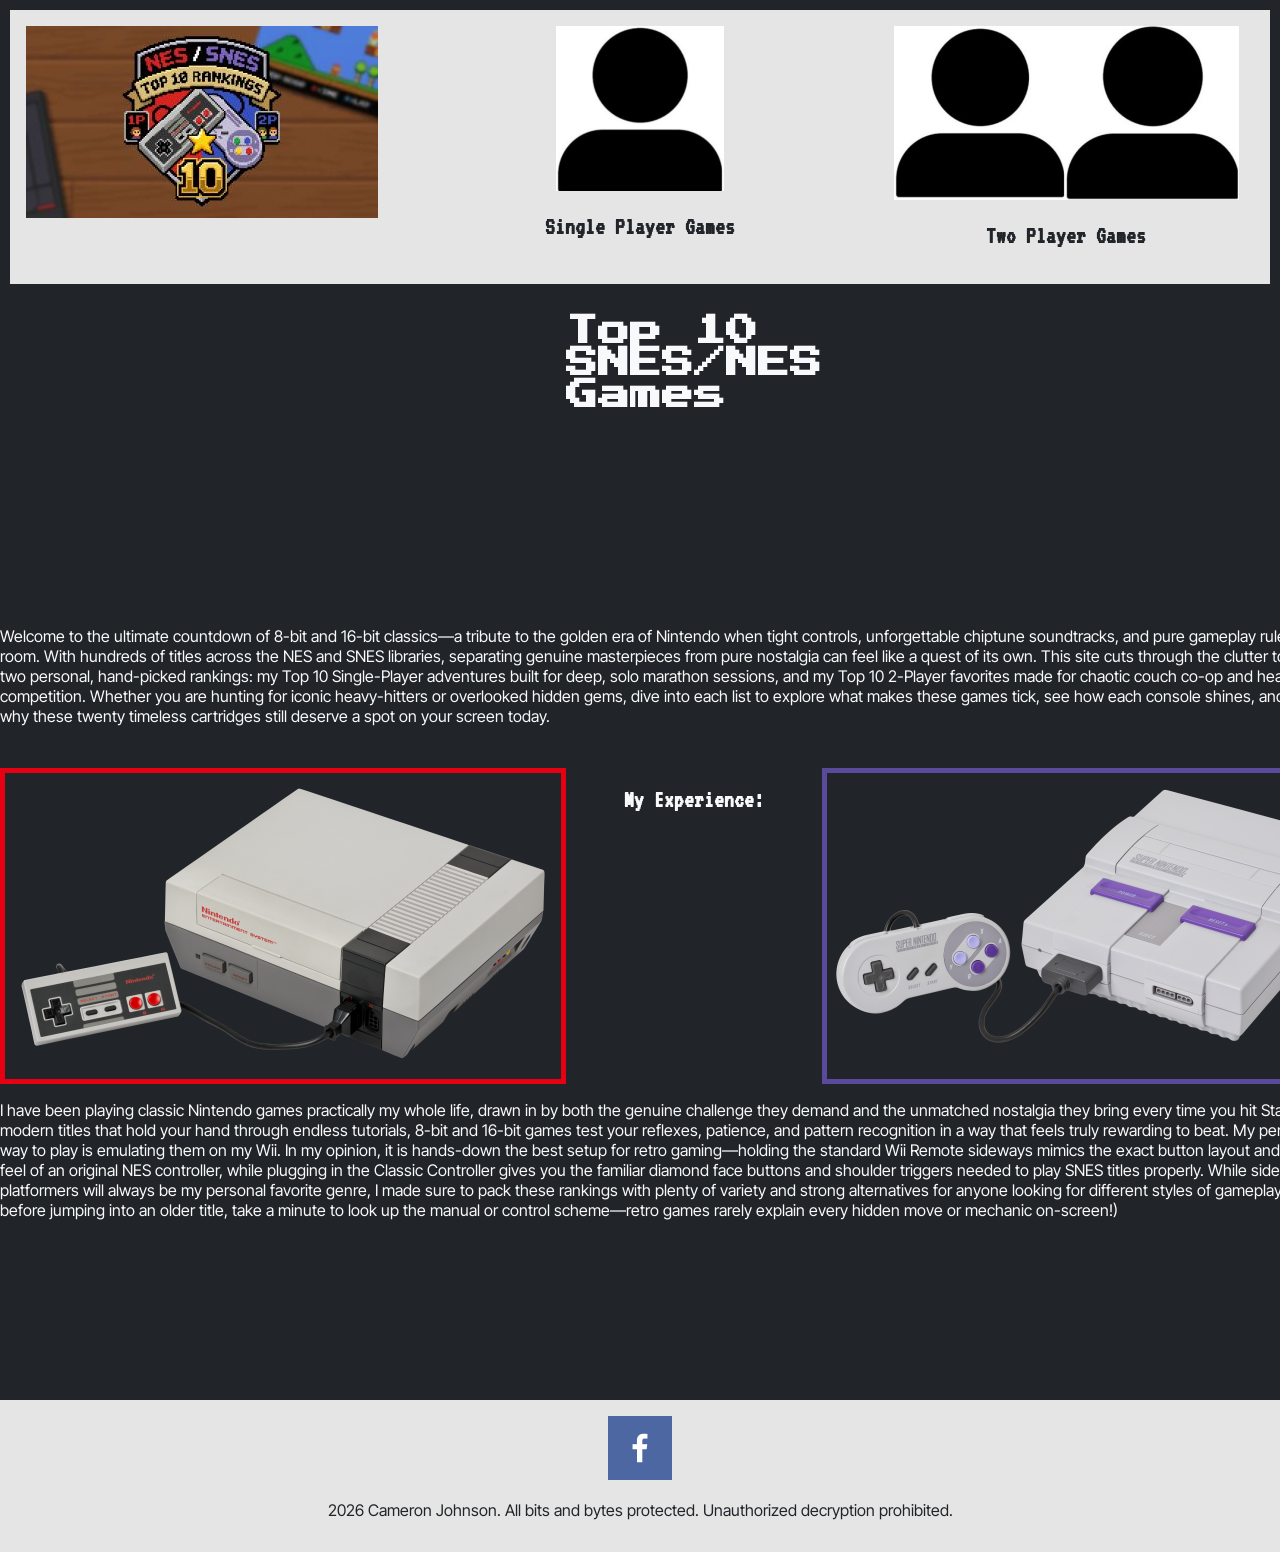
<file: index.html>
<!DOCTYPE html>
<html lang="en">
<head>
    <meta charset="UTF-8">
    <meta name="viewport" content="width=device-width, initial-scale=1.0">
    <title>Top 10 SNES/NES</title>
    <link rel="stylesheet" href="styles.css">

</head>
<body>
     <header> 
        <img src="images/top_10_nessnes.jpg" alt="Top 10 SNES/NES Games" id="logo">
        <div>
            <img src="images/single.png" alt="Single Player" class="tabs">
            <h2>
                Single Player Games
            </h2>
        </div>
        <div>
            <img src="images/two.png" alt="Two Player" class="tabs">
            <h2>
                Two Player Games
            </h2>
        </div>
     </header>
    <main id="home_main">
        <div id="home_header">
        <h1>Top 10 SNES/NES Games</h1>
        </div>
        <div id="home_intro">
            <p>
                Welcome to the ultimate countdown of 8-bit and 16-bit classics—a tribute to the golden era of Nintendo when tight controls, unforgettable chiptune soundtracks, and pure gameplay ruled the living room.
                 With hundreds of titles across the NES and SNES libraries, separating genuine masterpieces from pure nostalgia can feel like a quest of its own. 
                 This site cuts through the clutter to bring you two personal, hand-picked rankings: my Top 10 Single-Player adventures built for deep, solo marathon sessions, and my Top 10 2-Player favorites made for chaotic couch co-op and head-to-head competition. 
                 Whether you are hunting for iconic heavy-hitters or overlooked hidden gems, dive into each list to explore what makes these games tick, see how each console shines, and discover why these twenty timeless cartridges still deserve a spot on your screen today.
            </p>
        </div>
        <div id="nes_console">
            <img src="images/NES-Console-Set.png" alt="NES Console">
        </div>
        <div id="snes_console">
            <img src="images/SNES-Mod1-Console-Set.png" alt="SNES Console">
        </div>
        <div id="my_experience_title">
            <h2>My Experience:</h2>
        </div>
        <div id="my_experience_par">
            <p>
                I have been playing classic Nintendo games practically my whole life, drawn in by both the genuine challenge they demand and the unmatched nostalgia they bring every time you hit Start. 
                Unlike modern titles that hold your hand through endless tutorials, 8-bit and 16-bit games test your reflexes, patience, and pattern recognition in a way that feels truly rewarding to beat. 
                My personal go-to way to play is emulating them on my Wii. 
                In my opinion, it is hands-down the best setup for retro gaming—holding the standard Wii Remote sideways mimics the exact button layout and comfortable feel of an original NES controller, while plugging in the Classic Controller gives you the familiar diamond face buttons and shoulder triggers needed to play SNES titles properly. 
                While side-scrolling platformers will always be my personal favorite genre, I made sure to pack these rankings with plenty of variety and strong alternatives for anyone looking for different styles of gameplay. 
                (Pro tip: before jumping into an older title, take a minute to look up the manual or control scheme—retro games rarely explain every hidden move or mechanic on-screen!)
            </p>
        </div>
    </main>
     <footer>
        <div id="social">
        <a href="https://www.facebook.com/cameron.johnson.599447"><img src="images/facebook.png"></a>
        <p>
            2026 Cameron Johnson. All bits and bytes protected. Unauthorized decryption prohibited.
        </p> 
        </div>
     </footer>
</body>
</html>
</file>
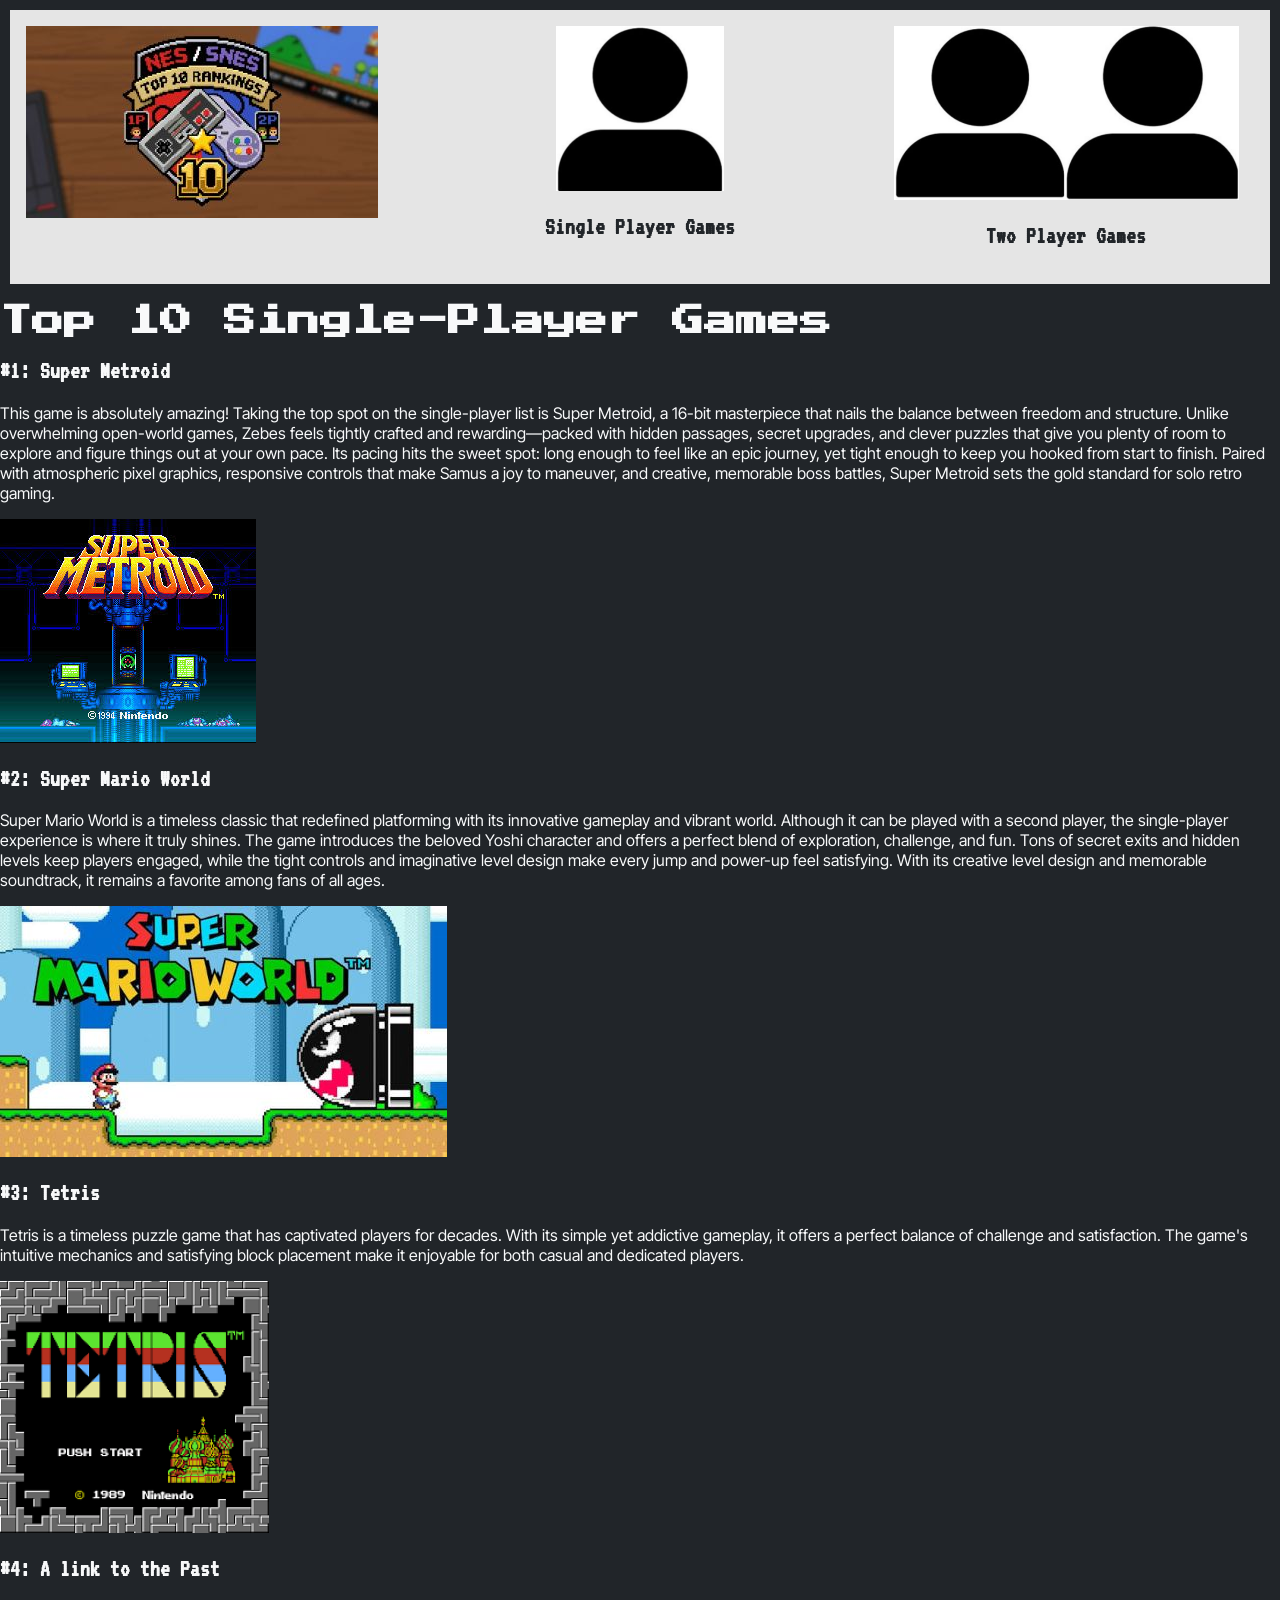
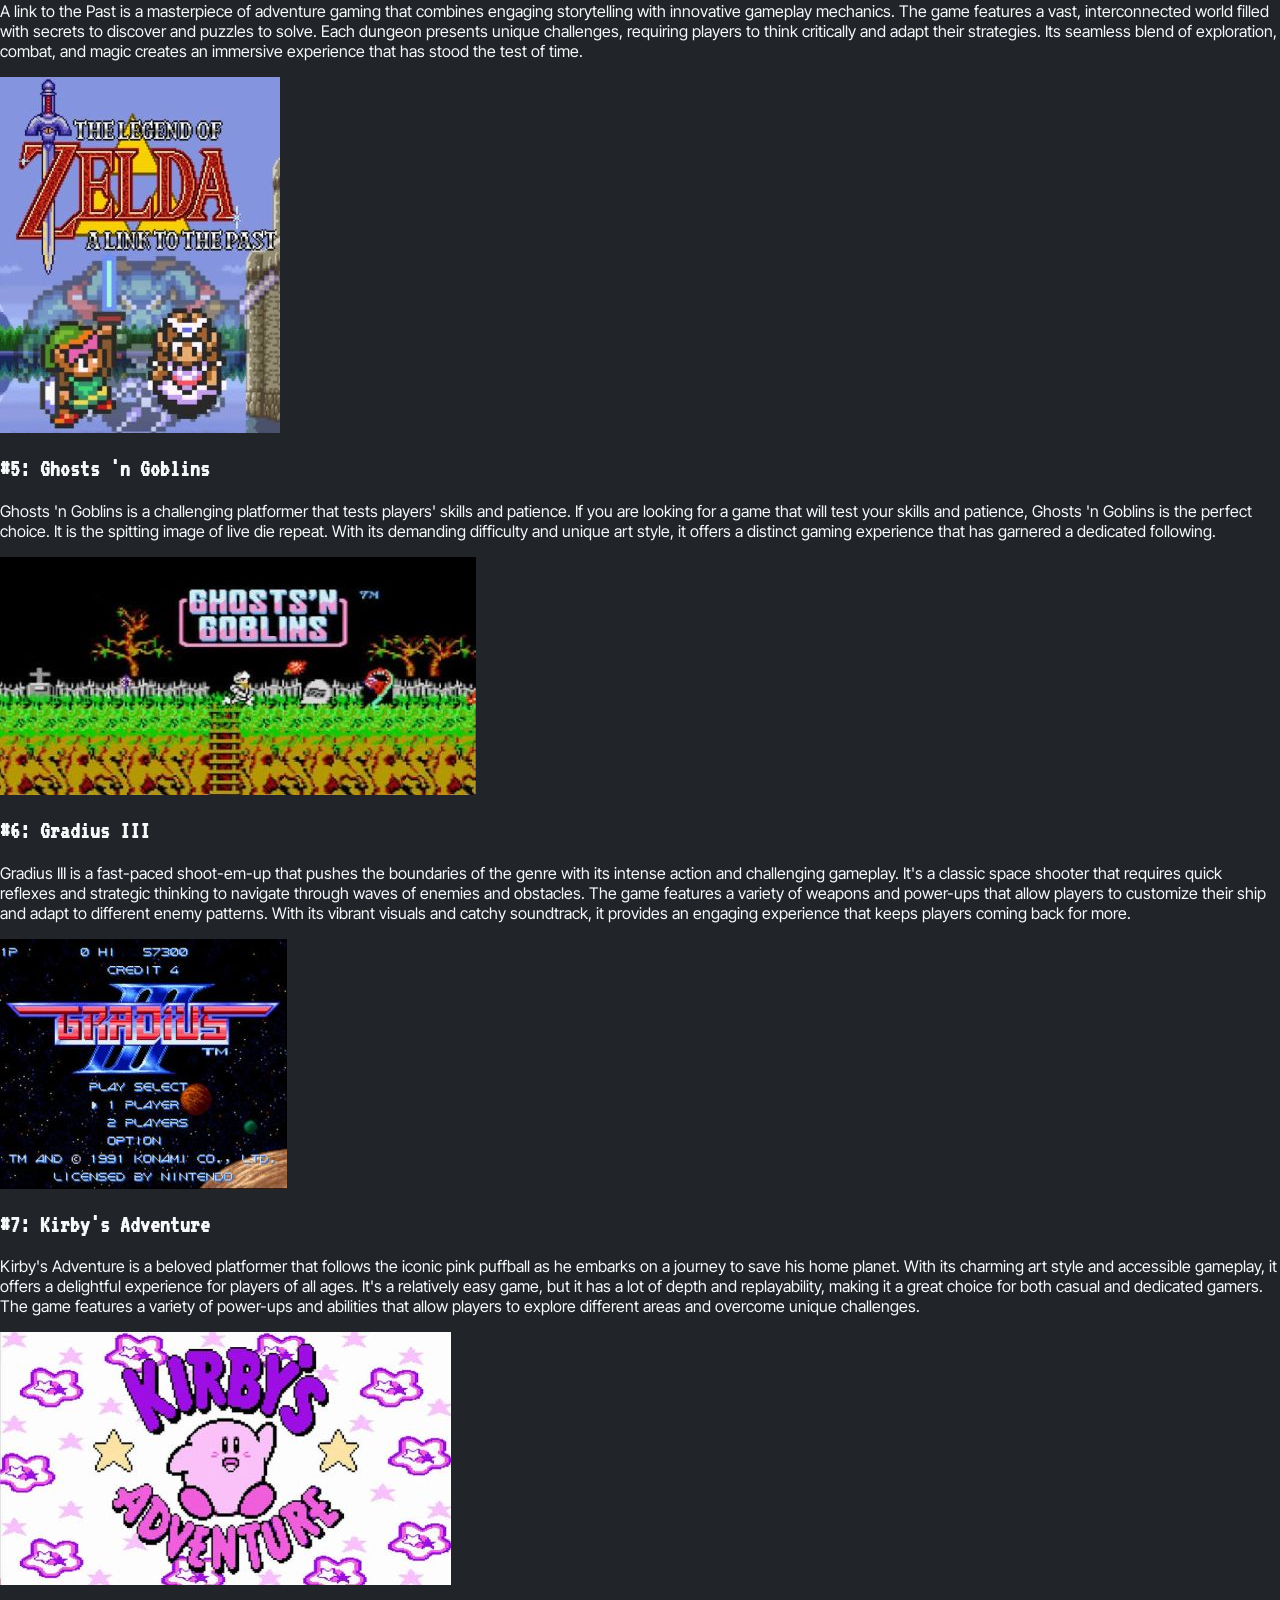
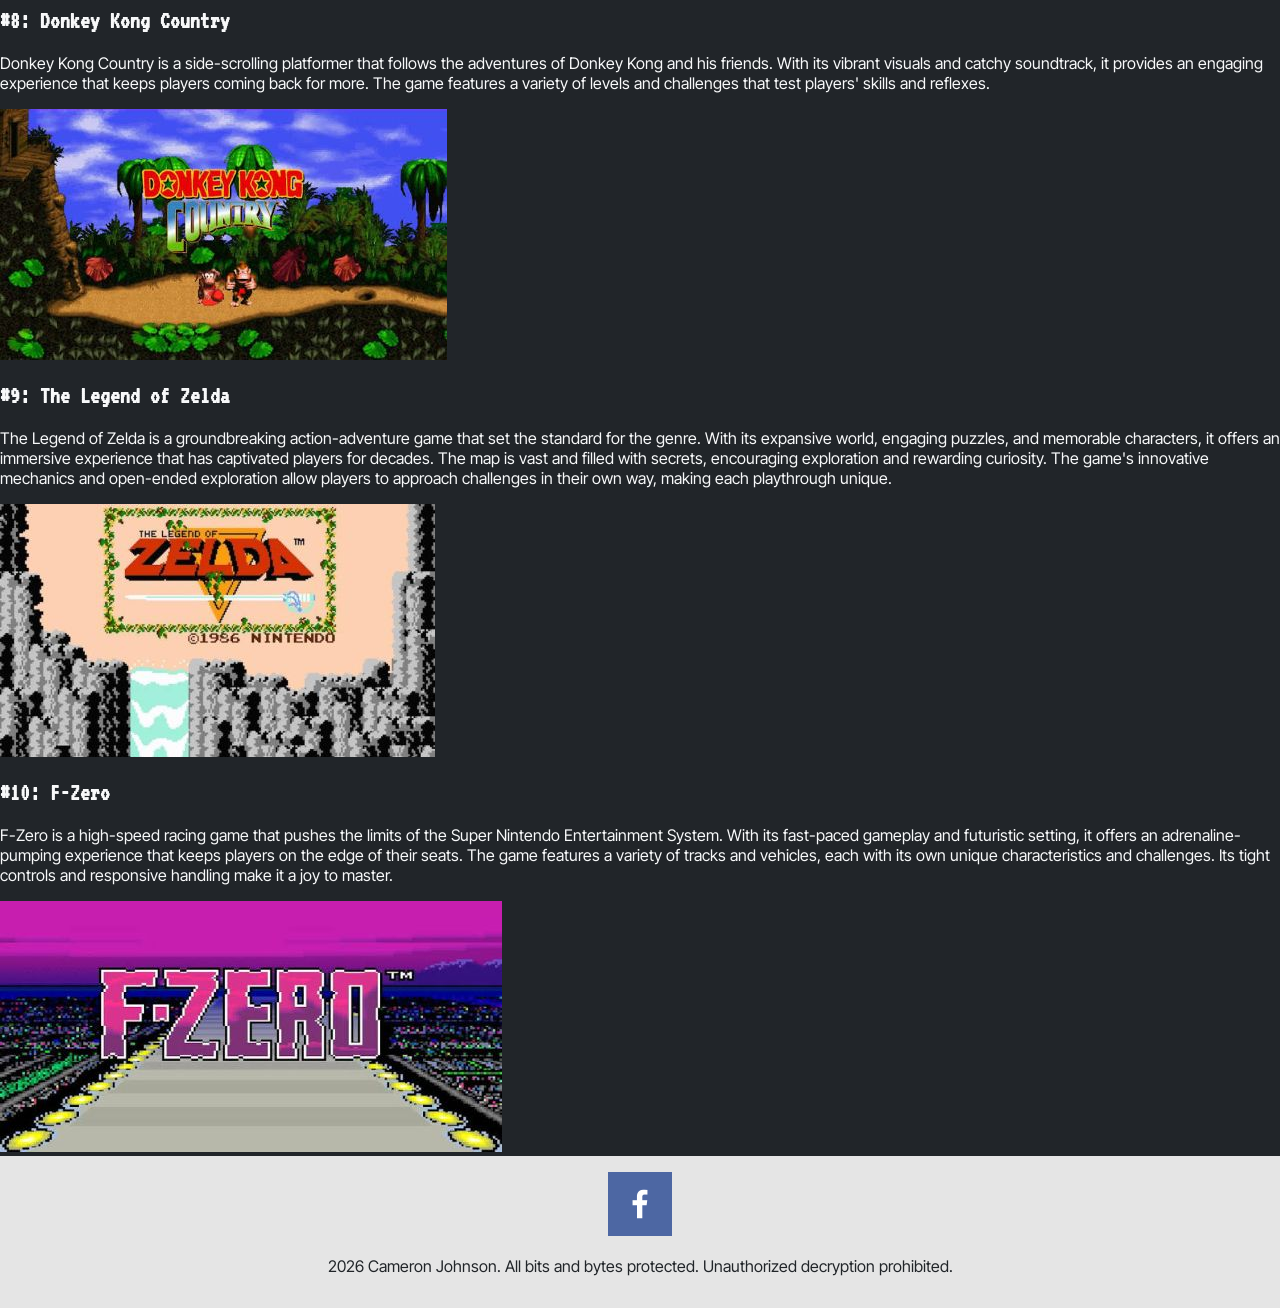
<file: single_player.html>
<!DOCTYPE html>
<html lang="en">
<head>
    <meta charset="UTF-8">
    <meta name="viewport" content="width=device-width, initial-scale=1.0">
    <title>Top 10 Single-Player</title>
    <link rel="stylesheet" href="styles.css">

</head>
<body>
     <header>
        <img src="images/top_10_nessnes.jpg" alt="Top 10 SNES/NES Games">
        <div>
            <img src="images/single.png" alt="Single Player">
            <h2>
                Single Player Games
            </h2>
        </div>
        <div>
            <img src="images/two.png" alt="Two Player">
            <h2>
                Two Player Games
            </h2>
        </div>
     </header>
    <main class="single_two_main">
        <div>
            <h1>Top 10 Single-Player Games</h1>
        </div>
        <div>
            <h2>#1: Super Metroid</h2>
            <p>
                This game is absolutely amazing! 
                Taking the top spot on the single-player list is Super Metroid, a 16-bit masterpiece that nails the balance between freedom and structure. 
                Unlike overwhelming open-world games, Zebes feels tightly crafted and rewarding—packed with hidden passages, secret upgrades, and clever puzzles that give you plenty of room to explore and figure things out at your own pace. 
                Its pacing hits the sweet spot: long enough to feel like an epic journey, yet tight enough to keep you hooked from start to finish. 
                Paired with atmospheric pixel graphics, responsive controls that make Samus a joy to maneuver, and creative, memorable boss battles, Super Metroid sets the gold standard for solo retro gaming.
            </p>
            <img src="images/super_metroid.jpg" alt="Super Metroid">
        </div>
        <div>
            <h2>#2: Super Mario World</h2>
            <p>
                Super Mario World is a timeless classic that redefined platforming with its innovative gameplay and vibrant world. 
                Although it can be played with a second player, the single-player experience is where it truly shines.
                The game introduces the beloved Yoshi character and offers a perfect blend of exploration, challenge, and fun. 
                Tons of secret exits and hidden levels keep players engaged, while the tight controls and imaginative level design make every jump and power-up feel satisfying.
                With its creative level design and memorable soundtrack, it remains a favorite among fans of all ages.
            </p>
            <img src="images/super_mario_world.jpg" alt="Super Mario World">
        </div>
        <div>
            <h2>#3: Tetris</h2>
            <p>
                Tetris is a timeless puzzle game that has captivated players for decades. 
                With its simple yet addictive gameplay, it offers a perfect balance of challenge and satisfaction. 
                The game's intuitive mechanics and satisfying block placement make it enjoyable for both casual and dedicated players.
            </p>
            <img src="images/tetris.png" alt="Tetris">
        </div>
        <div>
            <h2>#4: A link to the Past</h2>
            <p>
                A link to the Past is a masterpiece of adventure gaming that combines engaging storytelling with innovative gameplay mechanics. 
                The game features a vast, interconnected world filled with secrets to discover and puzzles to solve. 
                Each dungeon presents unique challenges, requiring players to think critically and adapt their strategies.
                Its seamless blend of exploration, combat, and magic creates an immersive experience that has stood the test of time.
            </p>
            <img src="images/link_to_the_past.jpg" alt="A Link to the Past">
        </div>
        <div>
            <h2>#5: Ghosts 'n Goblins</h2>
            <p>
                Ghosts 'n Goblins is a challenging platformer that tests players' skills and patience. 
                If you are looking for a game that will test your skills and patience, Ghosts 'n Goblins is the perfect choice.
                It is the spitting image of live die repeat.
                With its demanding difficulty and unique art style, it offers a distinct gaming experience that has garnered a dedicated following.
            </p>
            <img src="images/ghosts_n_goblins.jpg" alt="Ghosts 'n Goblins">
        </div>
        <div>
            <h2>#6: Gradius III</h2>
            <p>
                Gradius III is a fast-paced shoot-em-up that pushes the boundaries of the genre with its intense action and challenging gameplay. 
                It's a classic space shooter that requires quick reflexes and strategic thinking to navigate through waves of enemies and obstacles.
                The game features a variety of weapons and power-ups that allow players to customize their ship and adapt to different enemy patterns. 
                With its vibrant visuals and catchy soundtrack, it provides an engaging experience that keeps players coming back for more.
            </p>
            <img src="images/gradius_III.jpg" alt="Gradius III">
        </div>
        <div>
            <h2>#7: Kirby's Adventure</h2>
            <p>
                Kirby's Adventure is a beloved platformer that follows the iconic pink puffball as he embarks on a journey to save his home planet. 
                With its charming art style and accessible gameplay, it offers a delightful experience for players of all ages. 
                It's a relatively easy game, but it has a lot of depth and replayability, making it a great choice for both casual and dedicated gamers.
                The game features a variety of power-ups and abilities that allow players to explore different areas and overcome unique challenges.
            </p>
            <img src="images/kirbys_adventure.jpg" alt="Kirby's Adventure">
        </div>
        <div>
            <h2>#8: Donkey Kong Country</h2>
            <p>
                Donkey Kong Country is a side-scrolling platformer that follows the adventures of Donkey Kong and his friends. 
                With its vibrant visuals and catchy soundtrack, it provides an engaging experience that keeps players coming back for more. 
                The game features a variety of levels and challenges that test players' skills and reflexes.
            </p>
            <img src="images/donkey_kong.jpg" alt="Donkey Kong Country">
        </div>
        <div>
            <h2>#9: The Legend of Zelda</h2>
            <p>
                The Legend of Zelda is a groundbreaking action-adventure game that set the standard for the genre. 
                With its expansive world, engaging puzzles, and memorable characters, it offers an immersive experience that has captivated players for decades. 
                The map is vast and filled with secrets, encouraging exploration and rewarding curiosity.
                The game's innovative mechanics and open-ended exploration allow players to approach challenges in their own way, making each playthrough unique.
            </p>
            <img src="images/zelda.jpg" alt="The Legend of Zelda">
        </div>
        <div>
            <h2>#10: F-Zero</h2>
            <p>
                F-Zero is a high-speed racing game that pushes the limits of the Super Nintendo Entertainment System. 
                With its fast-paced gameplay and futuristic setting, it offers an adrenaline-pumping experience that keeps players on the edge of their seats. 
                The game features a variety of tracks and vehicles, each with its own unique characteristics and challenges.
                Its tight controls and responsive handling make it a joy to master.
            </p>
            <img src="images/f_zero.jpg" alt="F-Zero">
        </div>
    </main>
     <footer>
        <div id="social">
        <a href="https://www.facebook.com/cameron.johnson.599447"><img src="images/facebook.png"></a>
        <p>
            2026 Cameron Johnson. All bits and bytes protected. Unauthorized decryption prohibited.
        </p> 
        </div>
     </footer>
</body>
</html>
</file>
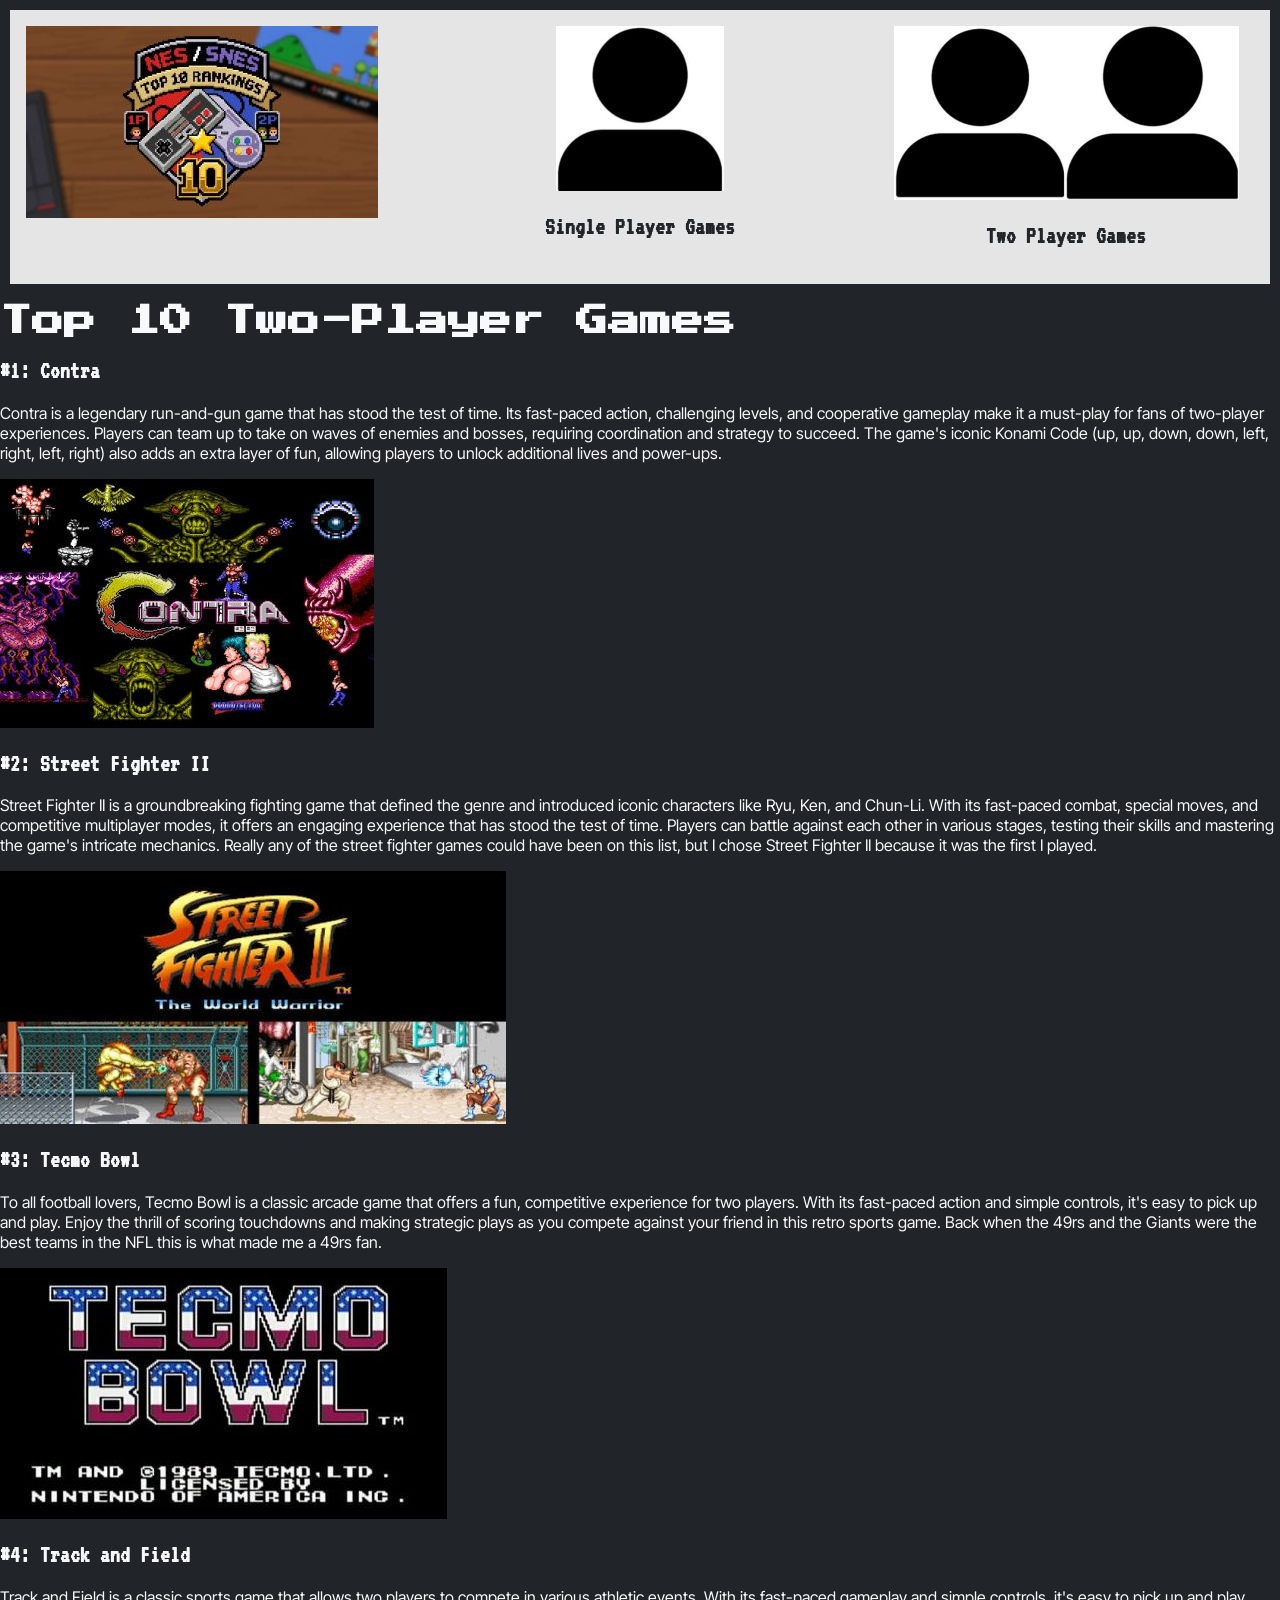
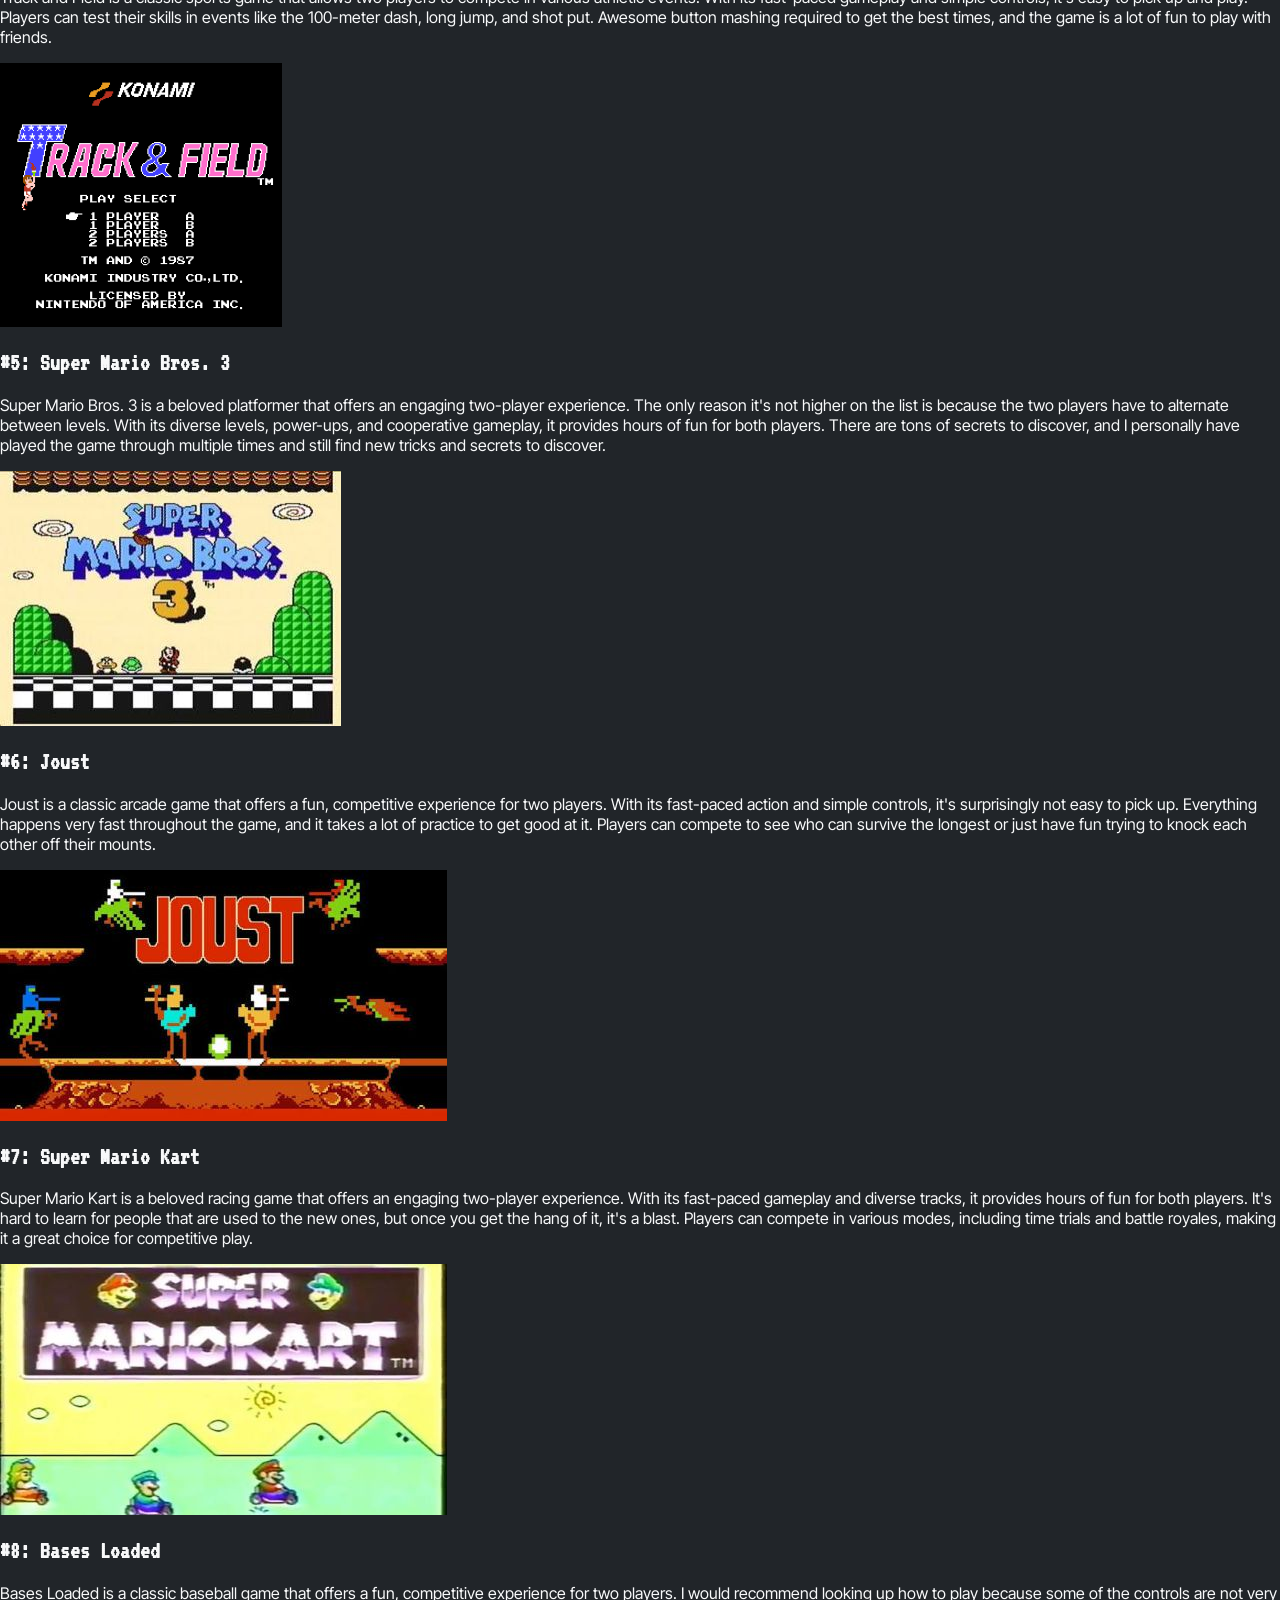
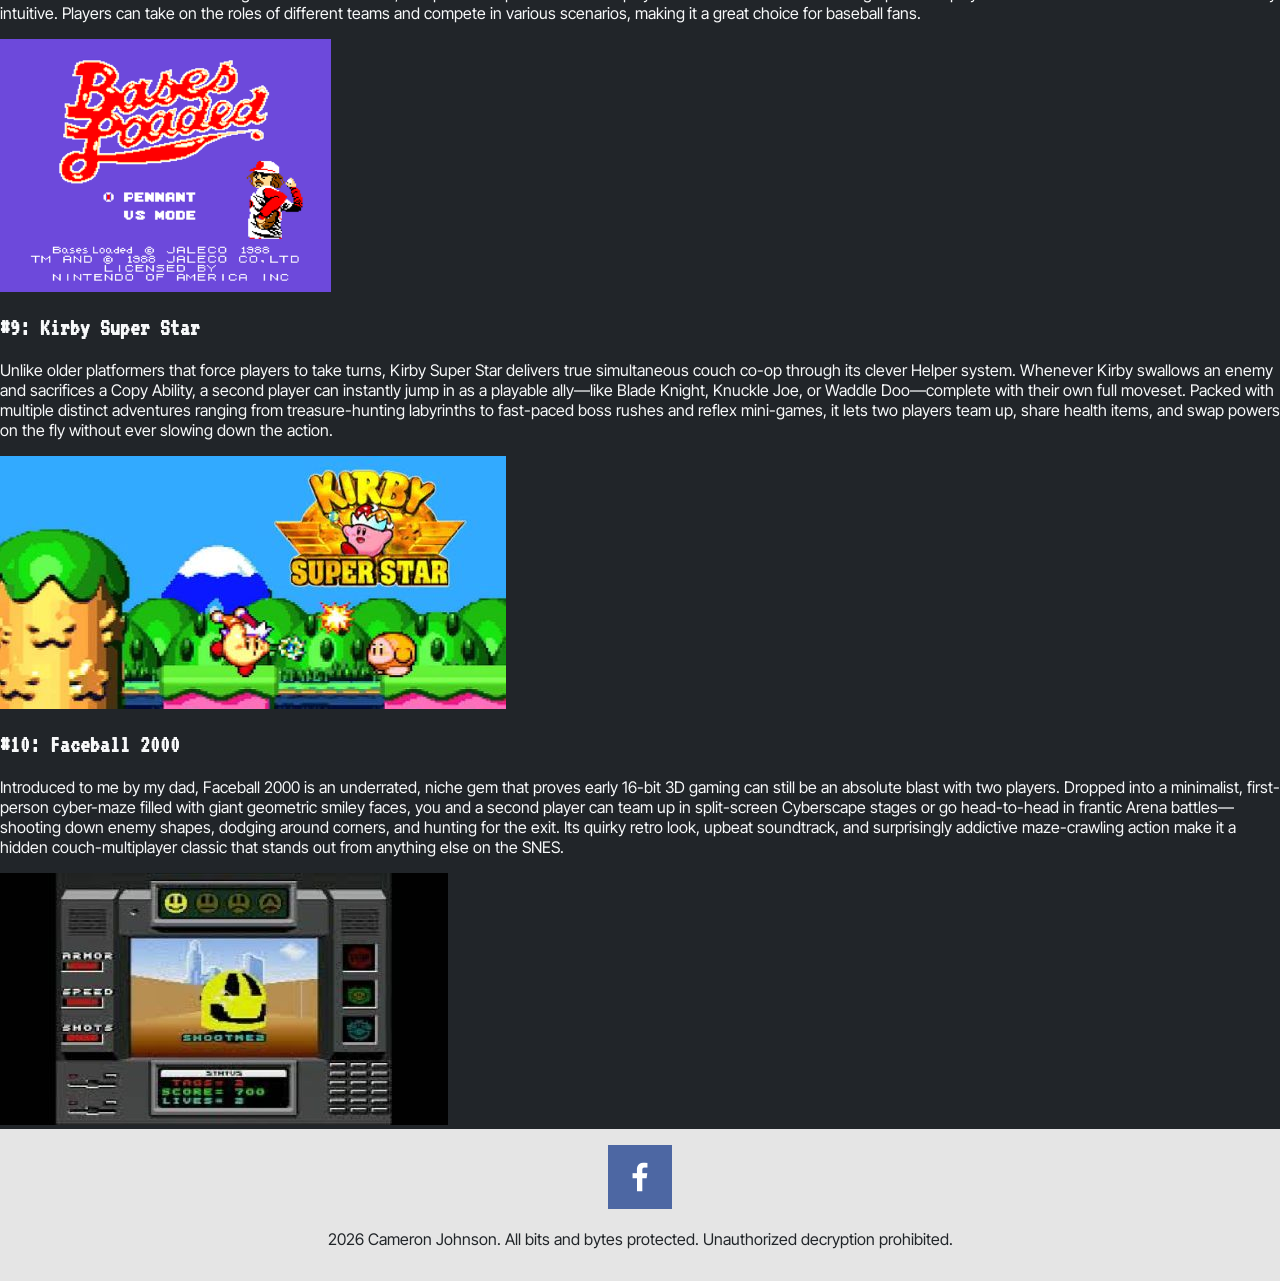
<file: two_player.html>
<!DOCTYPE html>
<html lang="en">
<head>
    <meta charset="UTF-8">
    <meta name="viewport" content="width=device-width, initial-scale=1.0">
    <title>Top 10 Two-Player</title>
    <link rel="stylesheet" href="styles.css">

</head>
<body>
     <header>
        <img src="images/top_10_nessnes.jpg" alt="Top 10 SNES/NES Games">
        <div>
            <img src="images/single.png" alt="Single Player">
            <h2>
                Single Player Games
            </h2>
        </div>
        <div>
            <img src="images/two.png" alt="Two Player">
            <h2>
                Two Player Games
            </h2>
        </div>
     </header>
    <main class="single_two_main">
        <div>
            <h1>Top 10 Two-Player Games</h1>
        </div>
        <div>
            <h2>#1: Contra</h2>
            <p>
                Contra is a legendary run-and-gun game that has stood the test of time. 
                Its fast-paced action, challenging levels, and cooperative gameplay make it a must-play for fans of two-player experiences. 
                Players can team up to take on waves of enemies and bosses, requiring coordination and strategy to succeed. 
                The game's iconic Konami Code (up, up, down, down, left, right, left, right) also adds an extra layer of fun, allowing players to unlock additional lives and power-ups.
            </p>
            <img src="images/contra.jpg" alt="Contra">
        </div>
        <div>
            <h2>#2: Street Fighter II</h2>
            <p>
                Street Fighter II is a groundbreaking fighting game that defined the genre and introduced iconic characters like Ryu, Ken, and Chun-Li. 
                With its fast-paced combat, special moves, and competitive multiplayer modes, it offers an engaging experience that has stood the test of time. 
                Players can battle against each other in various stages, testing their skills and mastering the game's intricate mechanics.
                Really any of the street fighter games could have been on this list, but I chose Street Fighter II because it was the first I played.
            </p>
            <img src="images/street_fighter_II.jpg" alt="Street Fighter II">
        </div>
        <div>
            <h2>#3: Tecmo Bowl</h2>
            <p>
                To all football lovers, Tecmo Bowl is a classic arcade game that offers a fun, competitive experience for two players. 
                With its fast-paced action and simple controls, it's easy to pick up and play. 
                Enjoy the thrill of scoring touchdowns and making strategic plays as you compete against your friend in this retro sports game.
                Back when the 49rs and the Giants were the best teams in the NFL this is what made me a 49rs fan.
            </p>
            <img src="images/tecmo_bowl.jpg" alt="Tecmo Bowl">
        </div>
        <div>
            <h2>#4: Track and Field</h2>
            <p>
                Track and Field is a classic sports game that allows two players to compete in various athletic events. 
                With its fast-paced gameplay and simple controls, it's easy to pick up and play. 
                Players can test their skills in events like the 100-meter dash, long jump, and shot put.
                Awesome button mashing required to get the best times, and the game is a lot of fun to play with friends.
            </p>
            <img src="images/track_and_field.png" alt="Track and Field">
        </div>
        <div>
            <h2>#5: Super Mario Bros. 3</h2>
            <p>
                Super Mario Bros. 3 is a beloved platformer that offers an engaging two-player experience. 
                The only reason it's not higher on the list is because the two players have to alternate between levels. 
                With its diverse levels, power-ups, and cooperative gameplay, it provides hours of fun for both players. 
                There are tons of secrets to discover, and I personally have played the game through multiple times and still find new tricks and secrets to discover.
            </p>
            <img src="images/super_mario_bros_3.jpg" alt="Super Mario Bros. 3">
        </div>
        <div>
            <h2>#6: Joust</h2>
            <p>
                Joust is a classic arcade game that offers a fun, competitive experience for two players. 
                With its fast-paced action and simple controls, it's surprisingly not easy to pick up.
                Everything happens very fast throughout the game, and it takes a lot of practice to get good at it. 
                Players can compete to see who can survive the longest or just have fun trying to knock each other off their mounts.
            </p>
            <img src="images/joust.jpg" alt="Joust">
        </div>
        <div>
            <h2>#7: Super Mario Kart</h2>
            <p>
                Super Mario Kart is a beloved racing game that offers an engaging two-player experience. 
                With its fast-paced gameplay and diverse tracks, it provides hours of fun for both players. 
                It's hard to learn for people that are used to the new ones, but once you get the hang of it, it's a blast.
                Players can compete in various modes, including time trials and battle royales, making it a great choice for competitive play.
            </p>
            <img src="images/super_mario_kart.jpg" alt="Super Mario Kart">
        </div>
        <div>
            <h2>#8: Bases Loaded</h2>
            <p>
                Bases Loaded is a classic baseball game that offers a fun, competitive experience for two players. 
                I would recommend looking up how to play because some of the controls are not very intuitive.
                Players can take on the roles of different teams and compete in various scenarios, making it a great choice for baseball fans.
            </p>
            <img src="images/bases_loaded.png" alt="Bases Loaded">
        </div>
        <div>
            <h2>#9: Kirby Super Star</h2>
            <p>
                Unlike older platformers that force players to take turns, Kirby Super Star delivers true simultaneous couch co-op through its clever Helper system.
                Whenever Kirby swallows an enemy and sacrifices a Copy Ability, a second player can instantly jump in as a playable ally—like Blade Knight, Knuckle Joe, or Waddle Doo—complete with their own full moveset.
                Packed with multiple distinct adventures ranging from treasure-hunting labyrinths to fast-paced boss rushes and reflex mini-games, it lets two players team up, share health items, and swap powers on the fly without ever slowing down the action.
            </p>
            <img src="images/kirby_super_star.jpg" alt="Kirby Super Star">
        </div>
        <div>
            <h2>#10: Faceball 2000</h2>
            <p>
                Introduced to me by my dad, Faceball 2000 is an underrated, niche gem that proves early 16-bit 3D gaming can still be an absolute blast with two players.
                Dropped into a minimalist, first-person cyber-maze filled with giant geometric smiley faces, you and a second player can team up in split-screen Cyberscape stages or go head-to-head in frantic Arena battles—shooting down enemy shapes, dodging around corners, and hunting for the exit.
                Its quirky retro look, upbeat soundtrack, and surprisingly addictive maze-crawling action make it a hidden couch-multiplayer classic that stands out from anything else on the SNES.
            </p>
            <img src="images/faceball_2000.jpg" alt="Faceball 2000">
        </div>
    </main>
     <footer>
        <div id="social">
        <a href="https://www.facebook.com/cameron.johnson.599447"><img src="images/facebook.png"></a>
        <p>
            2026 Cameron Johnson. All bits and bytes protected. Unauthorized decryption prohibited.
        </p> 
        </div>
     </footer>
</body>
</html>
</file>
<file: styles.css>
@import url('https://fonts.googleapis.com/css2?family=Inter+Tight:ital,wght@0,100..900;1,100..900&family=Press+Start+2P&family=VT323&display=swap');
:root{
    --bg-main: #212529;
    --bg-header-footer: #E5E5E5;
    --dark-text: #212529;
    --light-text: #F8F9FA;
    --accent-nes: #E60012;
    --accent-snes: #5A4A9C;

    --font-title: 'Press Start 2P', cursive;
    --font-body: 'Inter Tight', sans-serif;
    --font-subtitle: 'VT323', monospace;
}

header, footer{
    background-color: var(--bg-header-footer);
    color: var(--dark-text);
    padding: 1rem;
    text-align: center;
}

body{
    background-color: var(--bg-main);
    color: var(--light-text);
    font-family: Arial, sans-serif;
    margin: 0;
    padding: 0;
}

p{
    font-family: var(--font-body);
}

h1{
    font-family: var(--font-title);
}

h2{
    font-family: var(--font-subtitle);
}

header{
    display: grid;
    grid-template-columns: 1fr 1fr 1fr;
    justify-content: center;
    gap: 50px;
    margin: 10px 10px 10px 10px;
}

#home_main{
    display: grid;
    grid-template-columns: 1fr 1fr 1fr;
    grid-template-rows: 1fr .5fr 1fr 1fr;
}

#home_header{
    grid-column: 2;
    grid-row: 1;
}

#home_intro{
    grid-row: 2;
    grid-column: 1/4;
}

#nes_console{
    grid-row: 3;
    grid-column: 1;
    border: solid 5px;
    border-color: var(--accent-nes);
}

#snes_console{
    grid-row: 3;
    grid-column: 3;
    border: solid 5px;
    border-color: var(--accent-snes);
}

#my_experience_title{
    grid-row: 3;
    grid-column: 2;
    text-align: center;
}

#my_experience_par{
    grid-row: 4;
    grid-column: 1/4;
}
</file>
